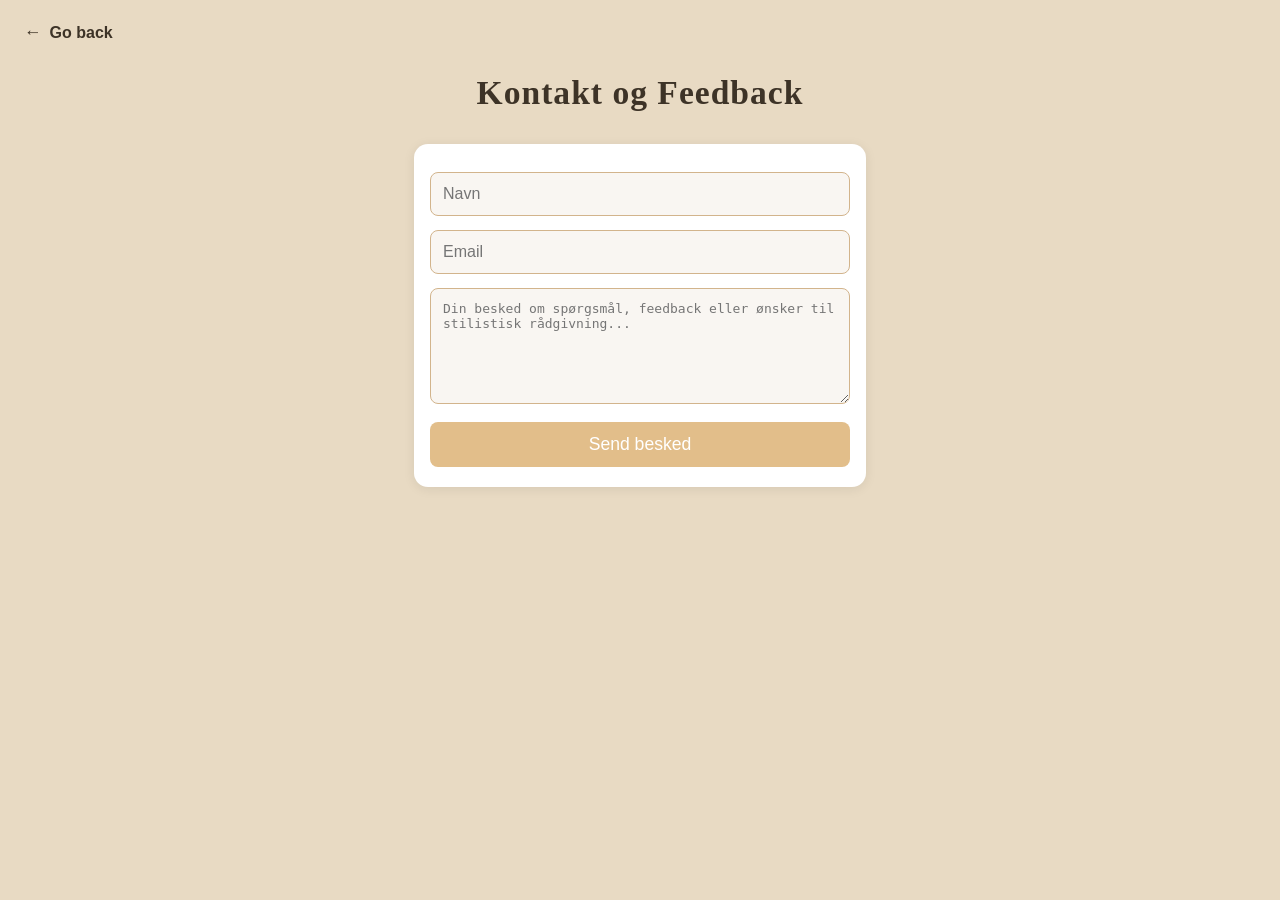
<file: form.html>
<!doctype html>
<html lang="en">
  <head>
    <meta charset="UTF-8" />
    <meta name="viewport" content="width=device-width, initial-scale=1.0" />
    <meta name="robots" content="noindex" />
    <link rel="preconnect" href="https://fonts.googleapis.com" />
    <link rel="preconnect" href="https://fonts.gstatic.com" crossorigin />
    <link
      href="https://fonts.googleapis.com/css2?family=Cardo:ital,wght@0,400;0,700;1,400&family=Libre+Caslon+Display&display=swap"
      rel="stylesheet"
    />
    <title>Form - Fashion Site</title>
    <link rel="stylesheet" href="CSS/form.css" />
    <script src="JS/form.js" defer></script>
  </head>
  <body>
    <a class="back-link" href="index.html" aria-label="Go back to front page">
      <span class="back-link__icon" aria-hidden="true">←</span>
      <span>Go back</span>
    </a>
    <h1>Kontakt og Feedback</h1>
    <div id="contact-container">
      <form id="contact-form">
        <input type="text" id="name" name="name" placeholder="Navn" required />
        <input
          type="email"
          id="email"
          name="email"
          placeholder="Email"
          required
        />
        <textarea
          id="message"
          name="message"
          placeholder="Din besked om spørgsmål, feedback eller ønsker til stilistisk rådgivning..."
          required
        ></textarea>
        <button type="submit">Send besked</button>
      </form>
      <div
        id="form-success"
        style="
          display: none;
          color: #3d3327;
          text-align: center;
          margin-top: 20px;
        "
      >
        Tak for din besked! Vi vender tilbage hurtigst muligt.
      </div>
    </div>
  </body>
</html>
</file>
<file: CSS/form.css>
body {
  font-family: "Lora", "Arial", sans-serif;
  background: #e8dac3;
  margin: 0;
  padding: 0;
}

.back-link {
  display: inline-flex;
  align-items: center;
  gap: 8px;
  margin: 24px 0 0 24px;
  color: #3d3327;
  text-decoration: none;
  font-size: 1rem;
  font-weight: 600;
}

.back-link__icon {
  font-size: 1.1rem;
  line-height: 1;
}

.back-link:hover {
  opacity: 0.8;
}

h1 {
  text-align: center;
  margin-top: 32px;
  color: #3d3327;
  font-family: "Playfair Display", serif;
  font-size: 2.1rem;
  letter-spacing: 1px;
}

#contact-container {
  max-width: 420px;
  margin: 32px auto;
  background: #fff;
  border-radius: 14px;
  box-shadow: 0 2px 12px rgba(0, 0, 0, 0.08);
  padding: 28px 16px 20px 16px;
}

#contact-form {
  display: flex;
  flex-direction: column;
  gap: 14px;
}

#contact-form input,
#contact-form textarea {
  padding: 12px;
  border-radius: 8px;
  border: 1px solid #d2b48c;
  font-size: 1em;
  background: #f9f6f2;
  color: #3d3327;
}

#contact-form textarea {
  min-height: 90px;
  resize: vertical;
}

#contact-form button {
  background: #e2be8a;
  color: #fff;
  border: none;
  border-radius: 8px;
  padding: 12px;
  font-size: 1.1em;
  font-family: inherit;
  cursor: pointer;
  transition: background 0.2s;
  margin-top: 4px;
}

#contact-form button:hover {
  background: #cfa96b;
}

#form-success {
  font-size: 1.1em;
  background: #f5e6d6;
  border-radius: 8px;
  padding: 12px 8px;
  margin-top: 18px;
}

@media (max-width: 600px) {
  .back-link {
    margin: 18px 0 0 16px;
  }

  #contact-container {
    max-width: 98vw;
    padding: 18px 4vw 14px 4vw;
  }
  h1 {
    font-size: 1.3rem;
    margin-top: 18px;
  }
}
</file>
